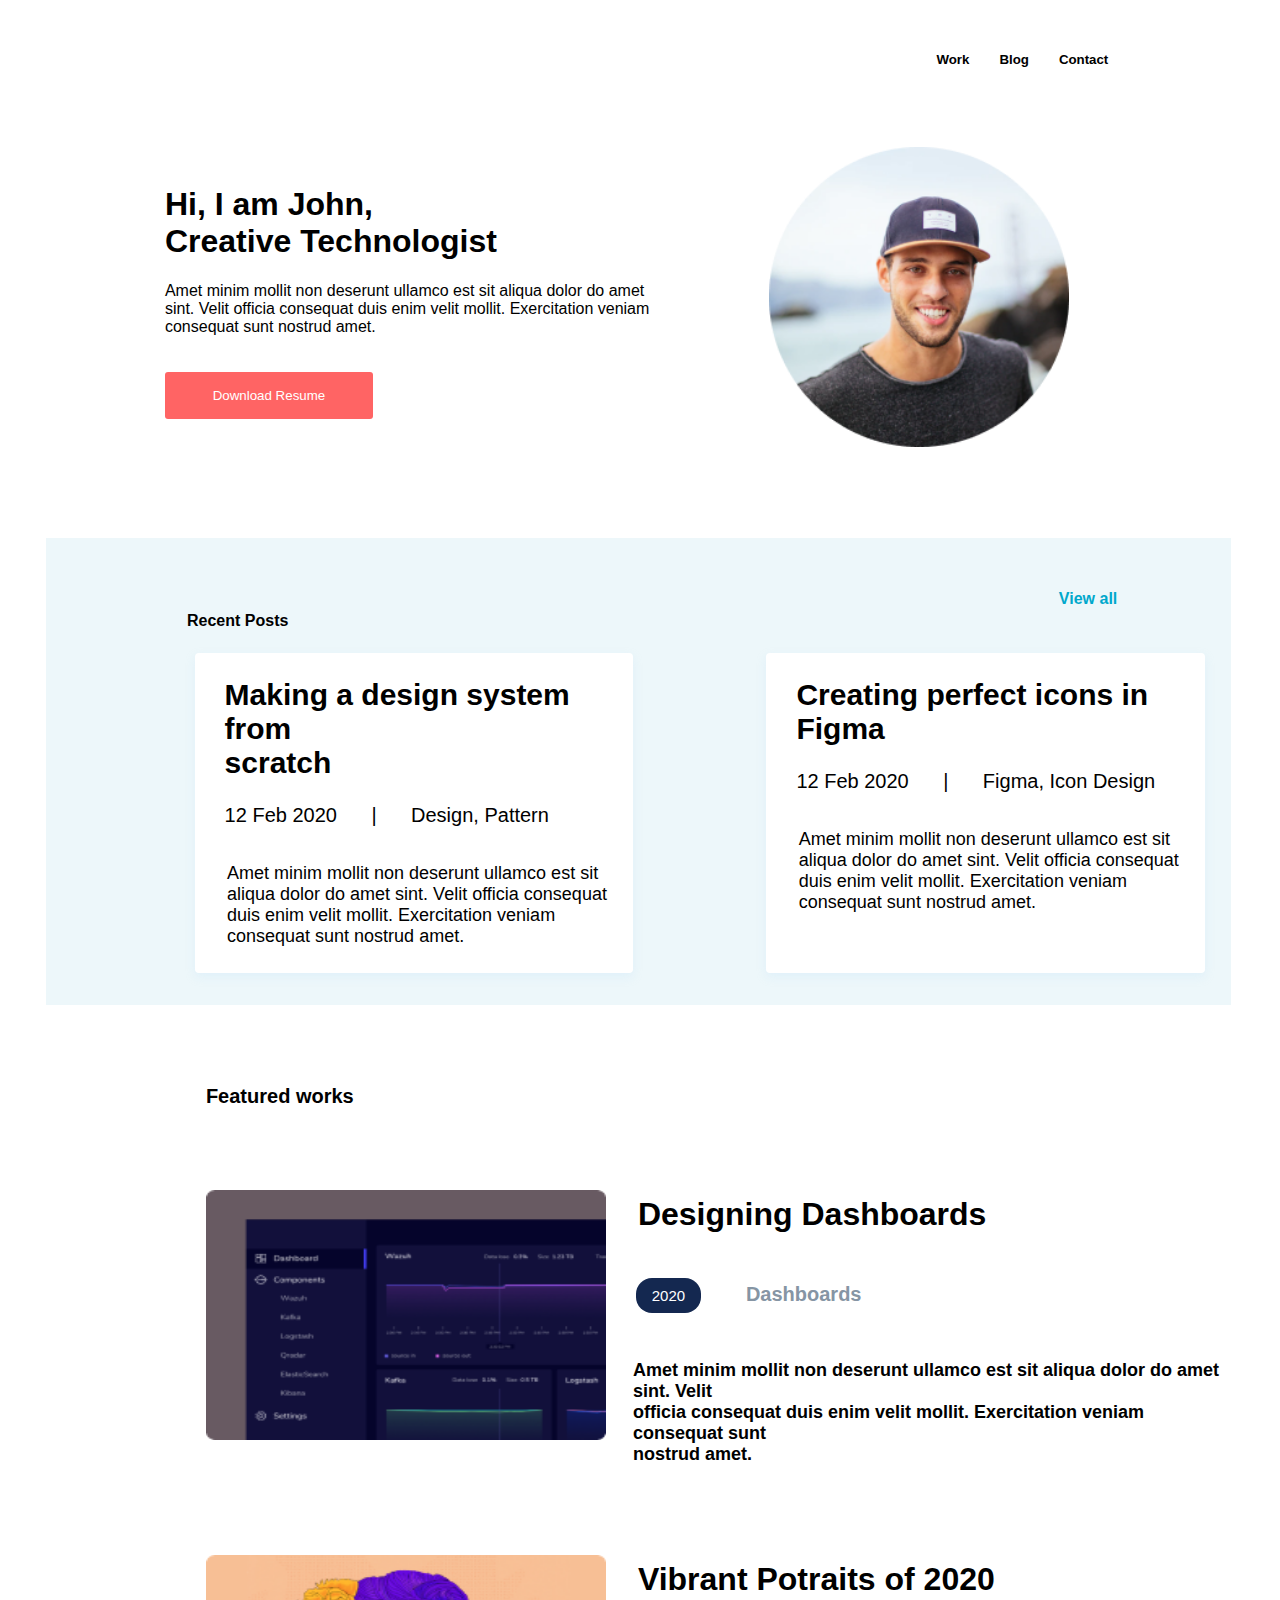
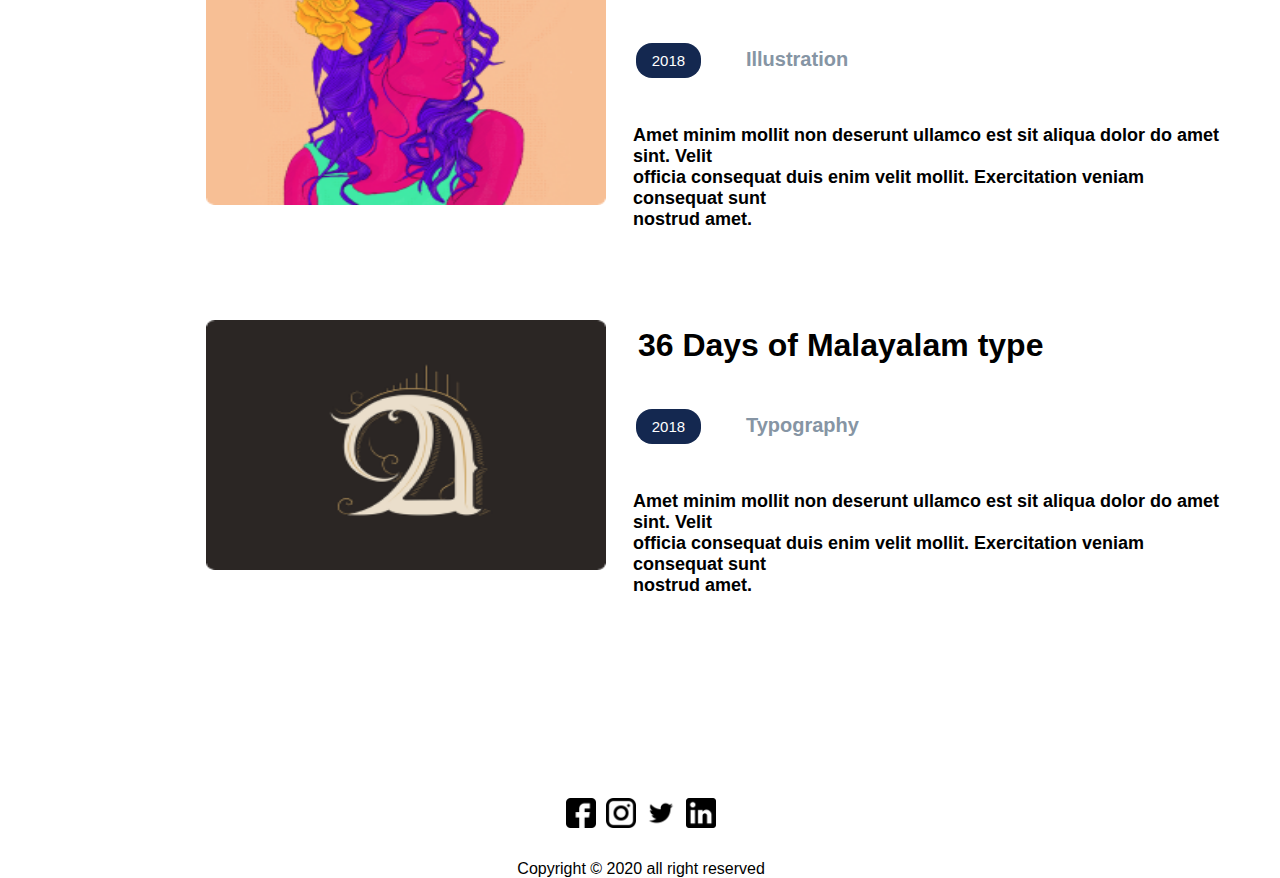
<file: C9/New Project/index.html>
<!DOCTYPE html>
<html lang="en">
<head>
    <meta charset="UTF-8">
    <meta http-equiv="X-UA-Compatible" content="IE=edge">
    <meta name="viewport" content="width=device-width, initial-scale=1.0">
    <title>Document</title>
    <link rel="stylesheet" href="index.css">
</head>
<body>
    <div class="container">
        <div class="workBlogContact">
            <a href="">
                <h5>Work</h5>
            </a>
            <a href="">
                <h5>Blog</h5>
            </a>
            <a href="">
                <h5>Contact</h5>
            </a>
        </div>
        <div class="userName">
            <h1>Hi, I am John, <br> Creative Technologist</h1>

            <p>Amet minim mollit non deserunt ullamco est sit aliqua dolor do amet <br> 
                sint. Velit officia consequat duis enim velit mollit. Exercitation veniam <br> 
                consequat sunt nostrud amet.
            </p>
            <button>Download Resume</button>
            <div class="user-image">
                <img width="300px" height="300px" src="images/Ellipse 1.png" alt="">
            </div>
        </div>

        <div class="Rectangle-container">
            <h4>Recent Posts</h4>
            <a>
                <h4 class="right">View all</h4>
            </a>

            <div class="boxes">
                <div class="box">
                    <h2>Making a design system from <br> scratch</h2>
                    <p>12 Feb 2020</p> 
                    <p>|</p>
                    <p>Design, Pattern</p>
                    <h5>Amet minim mollit non deserunt ullamco est sit <br>
                        aliqua dolor do amet sint. Velit officia consequat <br> 
                        duis enim velit mollit. Exercitation veniam <br> 
                        consequat sunt nostrud amet.
                    </h5>
                </div>
                <div class="box">
                    <h2>Creating perfect icons in <br> Figma</h2>
                    <p>12 Feb 2020</p> 
                    <p>|</p>
                    <p>Figma, Icon Design</p>
                    <h5>Amet minim mollit non deserunt ullamco est sit <br>
                        aliqua dolor do amet sint. Velit officia consequat <br> 
                        duis enim velit mollit. Exercitation veniam <br> 
                        consequat sunt nostrud amet.
                    </h5>
                </div>
            </div>
        </div>

        <div class="featured-works">
            <h5>Featured works</h5>

            <div class="dashboards">
                <div class="dashboards-img">
                    <img src="images/Rectangle 30.png" alt="">
                </div>
                <div>
                    <h1>Designing Dashboards</h1>
                    <div class="oval">
                        <p>2020</p>
                    </div>
                    <h5>Dashboards</h5>
                    <h6>Amet minim mollit non deserunt ullamco est sit aliqua dolor do amet sint. Velit <br> 
                        officia consequat duis enim velit mollit. Exercitation veniam consequat sunt <br> 
                        nostrud amet.
                    </h6>
                </div>
            </div>

            <div class="dashboards">
                <div class="dashboards-img">
                    <img src="images/Rectangle 32.png" alt="">
                </div>
                <div>
                    <h1>Vibrant Potraits of 2020</h1>
                    <div class="oval">
                        <p>2018</p>
                    </div>
                    <h5>Illustration</h5>
                    <h6>Amet minim mollit non deserunt ullamco est sit aliqua dolor do amet sint. Velit <br> 
                        officia consequat duis enim velit mollit. Exercitation veniam consequat sunt <br> 
                        nostrud amet.
                    </h6>
                </div>
            </div>

            <div class="dashboards">
                <div class="dashboards-img">
                    <img src="images/Rectangle 34.png" alt="">
                </div>
                <div>
                    <h1>36 Days of Malayalam type</h1>
                    <div class="oval">
                        <p>2018</p>
                    </div>
                    <h5>Typography</h5>
                    <h6>Amet minim mollit non deserunt ullamco est sit aliqua dolor do amet sint. Velit <br> 
                        officia consequat duis enim velit mollit. Exercitation veniam consequat sunt <br> 
                        nostrud amet.
                    </h6>
                </div>
            </div>
        </div>
 
        <div class="footer">
            <div class="media-handles">
                <img width="30px" height="30px" src="images/facebook.png" alt="" title="Facebook">
                <img width="30px" height="30px" src="images/instagram.png" alt="" title="Instagram">
                <img width="30px" height="30px" src="images/twitter.png" alt="" title="Twitter">
                <img width="30px" height="30px" src="images/linkedin-logo.png" alt="" title="LinkedIn">
            </div>
            <center>Copyright &#169; 2020 all right reserved</center>
        </div>
    </div>
</body>
</html>
</file>
<file: C9/New Project/index.css>
* {
    font-family: 'Poppins', sans-serif;
}

.container{
    width: 93vw;
    height: 80vh;
    padding: 3%;
}

.workBlogContact{
    margin-top: -1em;
    display: flex;
    float: right;
    margin-right: 8em;
    gap: 30px ;
    cursor: pointer;
}
a{
    text-decoration: none;
    color: black;
}

.userName{
    padding: 10%;
    
}

.user-image img{
    margin-top: -17em;
    float: right;
    margin-right: 3em;
}

.userName button{
    margin-top: 1.5em;
    width: 208px;
    height: 47px;
    background-color: #FF6464;
    color: white;
    border-radius: 3px;
    border: none;
    cursor: pointer;
}

.Rectangle-container{
    width: 87vw;
    height: 396px;
    background-color: #EDF7FA;
    padding: 3%;
}

.Rectangle-container h4 {
    margin-left: 4.5em;
    margin-top: 5px;
    padding: 3%;
}

.right{
    margin-top: -8em !important;
    margin-right: 4%;
    float: right;
    cursor: pointer;
    color: #00A8CC;
}

.boxes{
    display: flex;
    /* justify-content: space-between; */
    margin: 0 -15px;
}

.box{
    margin-top: -2em !important;
    margin-left: 8em !important;
    width: 500px;
    height: 320px;
    background: #FFFFFF;
    box-shadow: 0px 4px 10px rgba(187, 225, 250, 0.25);
    border-radius: 4px;
    margin: 5px;
}

.box h2{
    margin-left: 1em;
    font-size: 30px;
}
.box p {
    /* margin-top: -200em; */
    margin-left: 1.5em;
    display:inline;
    word-wrap: break-word;
    font-size: 20px;
}

.box h5{
    margin-top: 2em;
    font-weight:lighter;
    margin-left: 1.8em;
    font-size: 18px;
}

.featured-works h5{
    margin-top: 4em;
    margin-left: 8em ;
    font-size: 20px;
}

.dashboards{
    display: flex;
}

.dashboards-img img{
    margin-top: 3em;
    margin-left: 10em;
    width: 400px;
    height: 250px;
    border-radius: 6px;
}

.dashboards h1{
    margin-top: 1.7em;
    margin-left: 1em;
}

.oval {
    margin-top: 3em;
    margin-left: 2em;
    width: 65px;
    height: 35px;
    background: #142850;
    border-radius:16px;
    font-size: 15px;
    color: white;
    text-align: center;
    line-height: 35px;
}

.dashboards h5{
    margin-top: -1.5em;
    margin-left: 7em;
    color: #8695A4;
}

.dashboards h6{
    margin-top: 3em;
    margin-left:1.5em;
    font-size: 18px;
}

.media-handles {
    margin-top: 10em;
    justify-content: center;
    display: flex;
    gap: 10px;
    cursor: pointer;
}
.footer center{
    margin-top: 2em;
}
</file>
